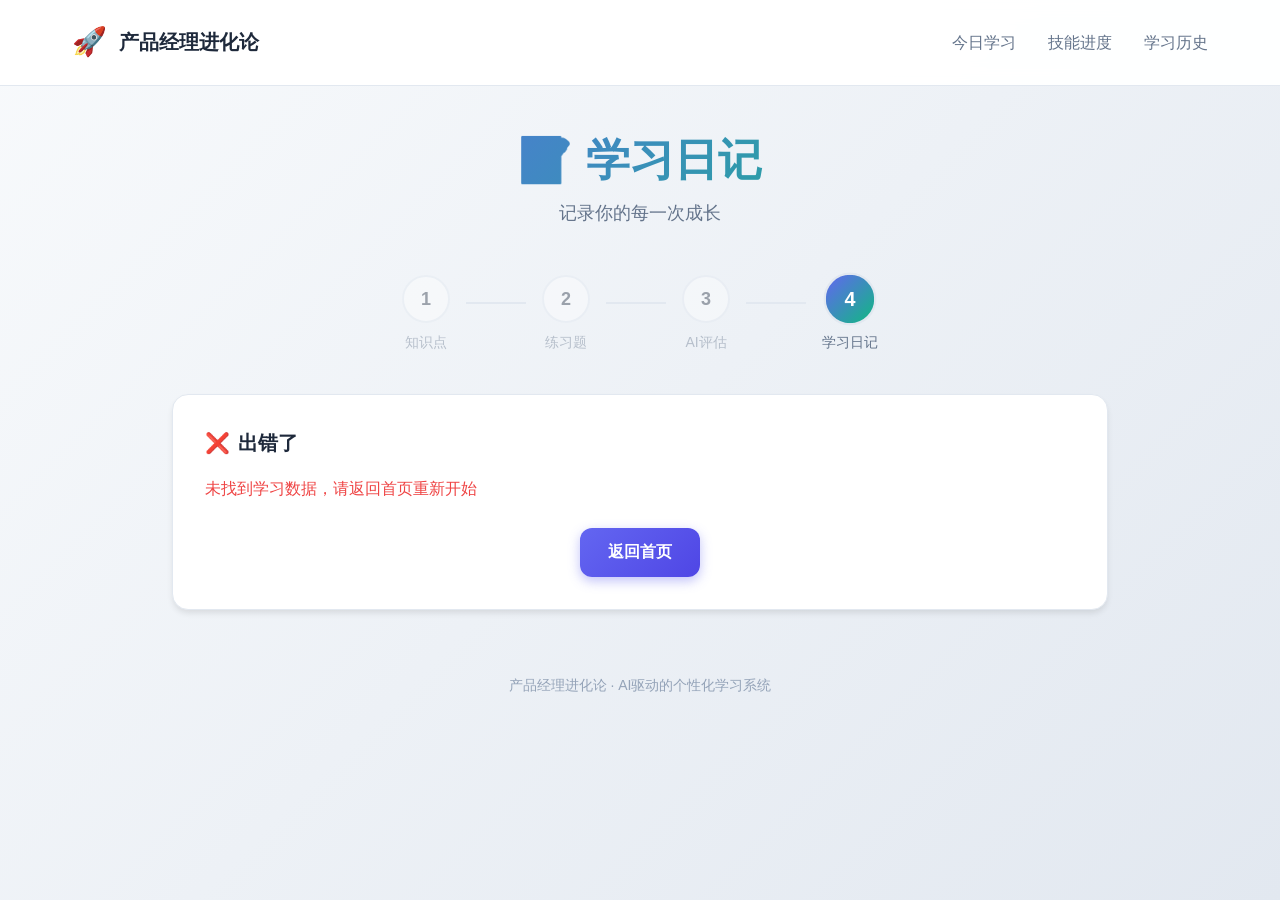
<file: templates/diary.html>
<!DOCTYPE html>
<html lang="zh-CN">
<head>
  <meta charset="UTF-8">
  <meta name="viewport" content="width=device-width, initial-scale=1.0">
  <title>学习日记 - 产品经理进化论</title>
  <link rel="stylesheet" href="/static/css/style.css">
</head>
<body>
  <nav class="navbar">
    <div class="navbar-inner">
      <a href="/" class="navbar-brand">
        <div class="logo">🚀</div>
        <span>产品经理进化论</span>
      </a>
      <ul class="navbar-nav">
        <li><a href="/">今日学习</a></li>
        <li><a href="/progress">技能进度</a></li>
        <li><a href="/history">学习历史</a></li>
      </ul>
    </div>
  </nav>

  <div class="main-container">
    <div class="hero">
      <h1>📝 学习日记</h1>
      <p>记录你的每一次成长</p>
    </div>

    <div class="steps">
      <div class="step-item completed">
        <div class="step-num">1</div>
        <div class="step-label">知识点</div>
      </div>
      <div class="step-line"></div>
      <div class="step-item completed">
        <div class="step-num">2</div>
        <div class="step-label">练习题</div>
      </div>
      <div class="step-line"></div>
      <div class="step-item completed">
        <div class="step-num">3</div>
        <div class="step-label">AI评估</div>
      </div>
      <div class="step-line"></div>
      <div class="step-item active">
        <div class="step-num">4</div>
        <div class="step-label">学习日记</div>
      </div>
    </div>

    <div id="main-content">
      <div class="card">
        <div class="card-title">
          <span>⏳</span> 正在生成今日学习日记...
        </div>
        <div class="card-content">
          <div class="loading" style="justify-content: center;">
            <div class="spinner"></div>
            <span>请稍候，正在生成学习日记...</span>
          </div>
        </div>
      </div>
    </div>

    <div class="footer">
      产品经理进化论 · AI驱动的个性化学习系统
    </div>
  </div>

    <script>
        document.addEventListener('DOMContentLoaded', () => {
            generateDiary();
        });

        function formatDate(dateStr) {
            const date = new Date(dateStr);
            const year = date.getFullYear();
            const month = date.getMonth() + 1;
            const day = date.getDate();
            const weekDays = ['周日', '周一', '周二', '周三', '周四', '周五', '周六'];
            const weekDay = weekDays[date.getDay()];
            return `${year}年${month}月${day}日 ${weekDay}`;
        }

        async function generateDiary() {
            const resultDataStr = localStorage.getItem('resultData');
            if (!resultDataStr) {
                showError('未找到学习数据，请返回首页重新开始');
                return;
            }

            const resultData = JSON.parse(resultDataStr);

            try {
                let userId = localStorage.getItem('pm_evolution_user_id');
                if (!userId) {
                    userId = 'default_user';
                }
                
                const resp = await fetch('/api/submit', {
                    method: 'POST',
                    headers: {
                        'Content-Type': 'application/json',
                        'X-User-Id': userId
                    },
                    body: JSON.stringify({
                        skill_name: resultData.skill_name,
                        knowledge_name: resultData.knowledge_name,
                        score: resultData.score,
                        eval_text: resultData.eval_text,
                        summary: resultData.summary || '',
                        strengths: resultData.strengths,
                        weaknesses: resultData.weaknesses
                    })
                });
                const data = await resp.json();

                displayDiary(data, resultData);
            } catch (error) {
                showError('生成日记失败，请重试');
            }
        }

        function displayDiary(data, resultData) {
            const todayCount = data.today_count || 1;
            
            const content = `
                <div class="card fade-in">
                    <div class="card-title">
                        <span>🎉</span> 本次学习完成！
                    </div>
                    <div class="card-content">
                        <div style="text-align: center; margin-bottom: 1.5rem;">
                            <span style="font-size: 5rem;">🎊</span>
                        </div>
                        <div style="padding: 1rem; background: #e0f2fe; border-radius: 8px; margin-bottom: 1.5rem; text-align: center;">
                            <div style="font-size: 1.25rem; font-weight: 600;">今日已学习 <span style="color: #3b82f6;">${todayCount}</span> 个知识点</div>
                        </div>
                        <div style="margin-bottom: 1.5rem; padding: 1rem; background: #f0fdf4; border-radius: 8px;">
                    <div style="margin-bottom: 0.5rem;"><strong>📅 学习日期：</strong>${formatDate(data.date)}</div>
                    <div style="margin-bottom: 0.5rem;"><strong>📚 技能领域：</strong>${resultData.skill_name}</div>
                    <div style="margin-bottom: 0.5rem;"><strong>🎯 知识点：</strong>${resultData.knowledge_name}</div>
                    <div style="margin-bottom: 0.5rem;"><strong>⭐ 得分：</strong>${resultData.score}/10</div>
                </div>
                        <div style="padding: 1.25rem; background: #fef3c7; border-radius: 8px; border-left: 4px solid #f59e0b;">
                            <strong>📝 学习日记</strong>
                            <div style="margin-top: 0.75rem; line-height: 1.8;">${data.diary}</div>
                        </div>
                    </div>
                </div>
                <div style="display: flex; gap: 1rem; justify-content: center; margin-top: 1.5rem;">
                    <a href="/progress" class="btn btn-secondary">
                        查看进度
                    </a>
                    <a href="/history" class="btn btn-secondary">
                        查看历史
                    </a>
                    <button class="btn btn-primary" onclick="learnMore()">
                        继续学习
                    </button>
                </div>
            `;

            document.getElementById('main-content').innerHTML = content;
        }

        async function learnMore() {
            // 调用LLM推荐接口获取下一个知识点
            const mainContent = document.getElementById('main-content');
            mainContent.innerHTML = `
                <div class="card fade-in">
                    <div class="card-content">
                        <div class="loading" style="justify-content: center; padding: 3rem 0;">
                            <div class="spinner"></div>
                            <span>正在为你推荐下一个知识点...</span>
                        </div>
                    </div>
                </div>
            `;
            
            try {
                // 获取用户ID
                let userId = localStorage.getItem('pm_evolution_user_id');
                if (!userId) {
                    userId = 'default_user';
                }
                
                const resp = await fetch('/api/next_recommendation', {
                    method: 'POST',
                    headers: {
                        'Content-Type': 'application/json',
                        'X-User-Id': userId
                    }
                });
                const recommendation = await resp.json();
                
                // 保存推荐结果到localStorage，供首页使用
                localStorage.setItem('nextRecommendation', JSON.stringify(recommendation));
                
                // 清除旧数据并跳转
                localStorage.removeItem('evalData');
                localStorage.removeItem('resultData');
                window.location.href = '/';
            } catch (error) {
                console.error('获取推荐失败:', error);
                // 失败时直接跳转首页
                localStorage.removeItem('evalData');
                localStorage.removeItem('resultData');
                window.location.href = '/';
            }
        }

        function showError(message) {
            document.getElementById('main-content').innerHTML = `
                <div class="card fade-in">
                    <div class="card-title">
                        <span>❌</span> 出错了
                    </div>
                    <div class="card-content">
                        <p style="color: #ef4444;">${message}</p>
                        <div style="text-align: center; margin-top: 1.5rem;">
                            <button class="btn btn-primary" onclick="goHome()">
                                返回首页
                            </button>
                        </div>
                    </div>
                </div>
            `;
        }

        function goHome() {
            localStorage.removeItem('evalData');
            localStorage.removeItem('resultData');
            window.location.href = '/';
        }
    </script>
</body>
</html>
</file>
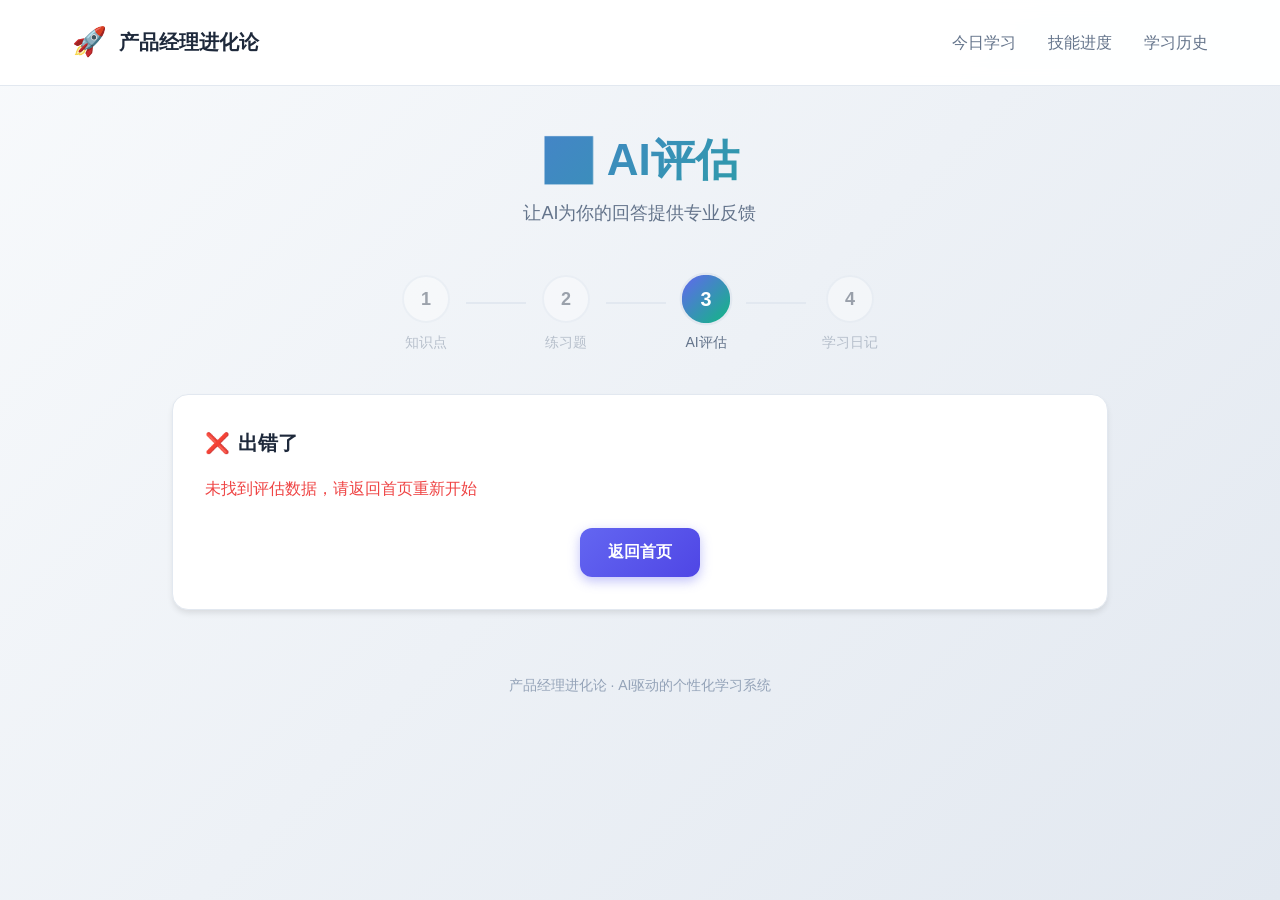
<file: templates/evaluate.html>
<!DOCTYPE html>
<html lang="zh-CN">
<head>
  <meta charset="UTF-8">
  <meta name="viewport" content="width=device-width, initial-scale=1.0">
  <title>AI评估 - 产品经理进化论</title>
  <link rel="stylesheet" href="/static/css/style.css">
</head>
<body>
  <nav class="navbar">
    <div class="navbar-inner">
      <a href="/" class="navbar-brand">
        <div class="logo">🚀</div>
        <span>产品经理进化论</span>
      </a>
      <ul class="navbar-nav">
        <li><a href="/">今日学习</a></li>
        <li><a href="/progress">技能进度</a></li>
        <li><a href="/history">学习历史</a></li>
      </ul>
    </div>
  </nav>

  <div class="main-container">
    <div class="hero">
      <h1>📊 AI评估</h1>
      <p>让AI为你的回答提供专业反馈</p>
    </div>

    <div class="steps">
      <div class="step-item completed">
        <div class="step-num">1</div>
        <div class="step-label">知识点</div>
      </div>
      <div class="step-line"></div>
      <div class="step-item completed">
        <div class="step-num">2</div>
        <div class="step-label">练习题</div>
      </div>
      <div class="step-line"></div>
      <div class="step-item active">
        <div class="step-num">3</div>
        <div class="step-label">AI评估</div>
      </div>
      <div class="step-line"></div>
      <div class="step-item">
        <div class="step-num">4</div>
        <div class="step-label">学习日记</div>
      </div>
    </div>

    <div id="main-content">
      <div class="card">
        <div class="card-title">
          <span>⏳</span> AI正在评估你的答案...
        </div>
        <div class="card-content">
          <div class="loading" style="justify-content: center;">
            <div class="spinner"></div>
            <span>请稍候，AI正在分析你的回答...</span>
          </div>
        </div>
      </div>
    </div>

    <div class="footer">
      产品经理进化论 · AI驱动的个性化学习系统
    </div>
  </div>

    <script>
        document.addEventListener('DOMContentLoaded', () => {
            evaluateAnswer();
        });

        async function evaluateAnswer() {
            const evalDataStr = localStorage.getItem('evalData');
            if (!evalDataStr) {
                showError('未找到评估数据，请返回首页重新开始');
                return;
            }

            const evalData = JSON.parse(evalDataStr);

            try {
                const resp = await fetch('/api/evaluate', {
                    method: 'POST',
                    headers: {'Content-Type': 'application/json'},
                    body: JSON.stringify({
                        question: evalData.question,
                        user_answer: evalData.user_answer,
                        reference: evalData.reference
                    })
                });
                const data = await resp.json();

                const resultData = {
                    ...evalData,
                    score: data.score,
                    eval_text: data.eval_text,
                    strengths: data.strengths || [],
                    weaknesses: data.weaknesses || [],
                    summary: data.summary || ''
                };

                localStorage.setItem('resultData', JSON.stringify(resultData));

                displayResult(data);
            } catch (error) {
                showError('评估失败，请重试');
            }
        }

        function displayResult(data) {
            const scoreColor = data.score >= 8 ? '#10b981' : data.score >= 6 ? '#f59e0b' : '#ef4444';
            
            // 从 eval_text 中提取建议部分
            let suggestion = '';
            if (data.eval_text && data.eval_text.includes('建议：')) {
                const parts = data.eval_text.split('建议：');
                if (parts.length > 1) {
                    suggestion = parts[1].trim();
                }
            }
            
            const content = `
                <div class="card fade-in">
                    <div class="card-title">
                        <span>📊</span> AI评估结果
                    </div>
                    <div class="card-content">
                        <div style="text-align: center; margin-bottom: 1.5rem;">
                            <div style="font-size: 4rem; font-weight: 800; color: ${scoreColor};">${data.score}/10</div>
                            <div style="color: #64748b; margin-top: 0.5rem;">${getScoreComment(data.score)}</div>
                        </div>
                        ${data.summary ? `
                            <div style="padding: 1rem; background: #f0fdf4; border-radius: 8px; margin-bottom: 1rem; border-left: 4px solid #10b981;">
                                <strong>💡 总结：</strong>${data.summary}
                            </div>
                        ` : ''}
                        ${data.strengths && data.strengths.length > 0 ? `
                            <div style="margin-bottom: 1rem;">
                                <strong>✅ 达标之处：</strong>
                                <ul style="margin-top: 0.5rem; padding-left: 1.5rem;">
                                    ${data.strengths.map(s => `<li>${s}</li>`).join('')}
                                </ul>
                            </div>
                        ` : ''}
                        ${data.weaknesses && data.weaknesses.length > 0 ? `
                            <div style="margin-bottom: 1rem;">
                                <strong>📌 不足之处：</strong>
                                <ul style="margin-top: 0.5rem; padding-left: 1.5rem;">
                                    ${data.weaknesses.map(w => `<li>${w}</li>`).join('')}
                                </ul>
                            </div>
                        ` : ''}
                        ${suggestion ? `
                            <div style="padding: 1rem; background: #eff6ff; border-radius: 8px; border-left: 4px solid #3b82f6;">
                                <strong>🎯 建议：</strong>${suggestion}
                            </div>
                        ` : ''}
                    </div>
                </div>
                <div style="display: flex; gap: 1rem; justify-content: center; margin-top: 1.5rem;">
                    <button class="btn btn-secondary" onclick="goBack()">
                        返回练习题
                    </button>
                    <button class="btn btn-primary" onclick="goToDiary()">
                        查看学习日记
                    </button>
                </div>
            `;

            document.getElementById('main-content').innerHTML = content;
        }

        function getScoreComment(score) {
            if (score >= 9) return '太棒了！继续保持！';
            if (score >= 8) return '优秀！表现出色！';
            if (score >= 7) return '良好！还可以更好！';
            if (score >= 6) return '及格！继续努力！';
            return '加油！多练习会更好！';
        }

        function goToDiary() {
            window.location.href = '/diary';
        }

        function goBack() {
            window.location.href = '/';
        }

        function showError(message) {
            document.getElementById('main-content').innerHTML = `
                <div class="card fade-in">
                    <div class="card-title">
                        <span>❌</span> 出错了
                    </div>
                    <div class="card-content">
                        <p style="color: #ef4444;">${message}</p>
                        <div style="text-align: center; margin-top: 1.5rem;">
                            <button class="btn btn-primary" onclick="goBack()">
                                返回首页
                            </button>
                        </div>
                    </div>
                </div>
            `;
        }
    </script>
</body>
</html>
</file>
<file: static/css/style.css>
/* 产品经理进化论 - 主样式表 */
:root {
  --primary: #6366f1;
  --primary-dark: #4f46e5;
  --secondary: #10b981;
  --secondary-dark: #059669;
  --accent: #f59e0b;
  --bg-main: #f8fafc;
  --bg-card: #ffffff;
  --text-primary: #1e293b;
  --text-secondary: #64748b;
  --text-muted: #94a3b8;
  --border: #e2e8f0;
  --shadow-sm: 0 1px 2px 0 rgba(0,0,0,0.05);
  --shadow-md: 0 4px 6px -1px rgba(0,0,0,0.1);
  --shadow-lg: 0 10px 15px -3px rgba(0,0,0,0.1);
  --radius-sm: 8px;
  --radius-md: 12px;
  --radius-lg: 16px;
}

* {
  margin: 0;
  padding: 0;
  box-sizing: border-box;
}

body {
  font-family: 'Inter', 'Noto Sans SC', -apple-system, BlinkMacSystemFont, 'Segoe UI', Roboto, sans-serif;
  background: linear-gradient(135deg, #f8fafc 0%, #e2e8f0 100%);
  color: var(--text-primary);
  line-height: 1.6;
  min-height: 100vh;
}

/* 导航栏 */
.navbar {
  background: rgba(255, 255, 255, 0.95);
  backdrop-filter: blur(10px);
  border-bottom: 1px solid var(--border);
  position: sticky;
  top: 0;
  z-index: 100;
}

.navbar-inner {
  max-width: 1200px;
  margin: 0 auto;
  padding: 1.25rem 2rem;
  display: flex;
  justify-content: space-between;
  align-items: center;
}

.navbar-brand {
  display: flex;
  align-items: center;
  gap: 0.75rem;
  text-decoration: none;
  color: var(--text-primary);
  font-weight: 700;
  font-size: 1.25rem;
}

.navbar-brand .logo {
  font-size: 1.75rem;
}

.navbar-nav {
  display: flex;
  gap: 2rem;
  list-style: none;
}

.navbar-nav a {
  text-decoration: none;
  color: var(--text-secondary);
  font-weight: 500;
  transition: color 0.2s;
  position: relative;
}

.navbar-nav a:hover,
.navbar-nav a.active {
  color: var(--primary);
}

.navbar-nav a.active::after {
  content: '';
  position: absolute;
  bottom: -4px;
  left: 0;
  right: 0;
  height: 2px;
  background: var(--primary);
  border-radius: 2px;
}

/* 主容器 */
.main-container {
  max-width: 1000px;
  margin: 0 auto;
  padding: 3rem 2rem 4rem;
}

/* Hero 区域 */
.hero {
  text-align: center;
  margin-bottom: 3rem;
}

.hero h1 {
  font-size: 2.75rem;
  font-weight: 800;
  background: linear-gradient(135deg, var(--primary) 0%, var(--secondary) 100%);
  -webkit-background-clip: text;
  -webkit-text-fill-color: transparent;
  background-clip: text;
  margin-bottom: 0.75rem;
  line-height: 1.2;
}

.hero p {
  font-size: 1.125rem;
  color: var(--text-secondary);
  max-width: 600px;
  margin: 0 auto;
}

/* 学习步骤 */
.steps {
  display: flex;
  align-items: center;
  justify-content: center;
  gap: 1rem;
  margin-bottom: 2.5rem;
  flex-wrap: wrap;
}

.step-item {
  display: flex;
  flex-direction: column;
  align-items: center;
  gap: 0.5rem;
  opacity: 0.4;
  transition: all 0.3s;
}

.step-item.active {
  opacity: 1;
}

.step-item.active .step-num {
  background: linear-gradient(135deg, var(--primary) 0%, var(--secondary) 100%);
  color: white;
  transform: scale(1.1);
}

.step-num {
  width: 48px;
  height: 48px;
  border-radius: 50%;
  background: var(--bg-card);
  border: 2px solid var(--border);
  display: flex;
  align-items: center;
  justify-content: center;
  font-weight: 700;
  font-size: 1.125rem;
  transition: all 0.3s;
}

.step-label {
  font-size: 0.875rem;
  font-weight: 500;
  color: var(--text-secondary);
  text-align: center;
}

.step-line {
  width: 60px;
  height: 2px;
  background: var(--border);
  margin-bottom: 1.5rem;
}

/* 卡片 */
.card {
  background: var(--bg-card);
  border-radius: var(--radius-lg);
  padding: 2rem;
  box-shadow: var(--shadow-md);
  border: 1px solid var(--border);
  margin-bottom: 1.5rem;
  transition: all 0.3s;
}

.card:hover {
  box-shadow: var(--shadow-lg);
  transform: translateY(-2px);
}

.card-title {
  font-size: 1.25rem;
  font-weight: 700;
  margin-bottom: 1rem;
  display: flex;
  align-items: center;
  gap: 0.5rem;
}

.card-content {
  color: var(--text-secondary);
  line-height: 1.8;
}

/* 统计网格 */
.stats-grid {
  display: grid;
  grid-template-columns: repeat(auto-fit, minmax(200px, 1fr));
  gap: 1.25rem;
  margin-bottom: 2.5rem;
}

.stat-card {
  background: linear-gradient(135deg, var(--primary) 0%, var(--primary-dark) 100%);
  color: white;
  padding: 1.75rem;
  border-radius: var(--radius-md);
  text-align: center;
  box-shadow: var(--shadow-md);
}

.stat-card:nth-child(2) {
  background: linear-gradient(135deg, var(--secondary) 0%, var(--secondary-dark) 100%);
}

.stat-card:nth-child(3) {
  background: linear-gradient(135deg, var(--accent) 0%, #d97706 100%);
}

.stat-card:nth-child(4) {
  background: linear-gradient(135deg, #8b5cf6 0%, #7c3aed 100%);
}

.stat-value {
  font-size: 2.25rem;
  font-weight: 800;
  margin-bottom: 0.25rem;
}

.stat-label {
  font-size: 0.875rem;
  opacity: 0.9;
  font-weight: 500;
}

/* 按钮 */
.btn {
  display: inline-flex;
  align-items: center;
  justify-content: center;
  gap: 0.5rem;
  padding: 0.875rem 1.75rem;
  font-size: 1rem;
  font-weight: 600;
  border: none;
  border-radius: var(--radius-md);
  cursor: pointer;
  transition: all 0.3s;
  text-decoration: none;
}

.btn-primary {
  background: linear-gradient(135deg, var(--primary) 0%, var(--primary-dark) 100%);
  color: white;
  box-shadow: 0 4px 12px rgba(99, 102, 241, 0.4);
}

.btn-primary:hover {
  transform: translateY(-2px);
  box-shadow: 0 6px 20px rgba(99, 102, 241, 0.5);
}

.btn-secondary {
  background: var(--bg-card);
  color: var(--text-primary);
  border: 2px solid var(--border);
}

.btn-secondary:hover {
  border-color: var(--primary);
  color: var(--primary);
}

/* 文本域 */
textarea {
  width: 100%;
  padding: 1rem;
  font-size: 1rem;
  font-family: inherit;
  border: 2px solid var(--border);
  border-radius: var(--radius-md);
  resize: vertical;
  min-height: 150px;
  transition: all 0.3s;
}

textarea:focus {
  outline: none;
  border-color: var(--primary);
  box-shadow: 0 0 0 3px rgba(99, 102, 241, 0.1);
}

/* 技能卡片 */
.skill-card {
  background: var(--bg-card);
  border-radius: var(--radius-lg);
  padding: 1.75rem;
  box-shadow: var(--shadow-md);
  border: 1px solid var(--border);
  margin-bottom: 1.25rem;
  cursor: pointer;
  transition: all 0.3s;
}

.skill-card:hover {
  transform: translateY(-3px);
  box-shadow: var(--shadow-lg);
}

.skill-header {
  display: flex;
  justify-content: space-between;
  align-items: center;
  margin-bottom: 1rem;
}

.skill-name {
  font-weight: 700;
  font-size: 1.125rem;
}

.skill-meta {
  display: flex;
  gap: 1rem;
  font-size: 0.875rem;
  color: var(--text-muted);
}

.progress-bar {
  height: 8px;
  background: var(--border);
  border-radius: 4px;
  overflow: hidden;
  margin-bottom: 1rem;
}

.progress-fill {
  height: 100%;
  background: linear-gradient(90deg, var(--primary) 0%, var(--secondary) 100%);
  border-radius: 4px;
  transition: width 0.8s ease-out;
}

.skill-points {
  display: none;
  padding-top: 1rem;
  border-top: 1px solid var(--border);
}

.skill-card.expanded .skill-points {
  display: block;
}

.skill-point-item {
  padding: 0.75rem 0;
  border-bottom: 1px dashed var(--border);
  display: flex;
  justify-content: space-between;
  align-items: center;
}

.skill-point-item:last-child {
  border-bottom: none;
}

.skill-point-name {
  font-size: 0.9375rem;
  color: var(--text-secondary);
}

.skill-point-badge {
  padding: 0.25rem 0.75rem;
  border-radius: 12px;
  font-size: 0.8125rem;
  font-weight: 600;
}

.badge-mastered {
  background: #d1fae5;
  color: var(--secondary-dark);
}

.badge-pending {
  background: #f1f5f9;
  color: var(--text-muted);
}

/* 历史记录 */
.history-card {
  background: var(--bg-card);
  border-radius: var(--radius-lg);
  padding: 1.5rem;
  box-shadow: var(--shadow-md);
  border: 1px solid var(--border);
  margin-bottom: 1.25rem;
  border-left: 4px solid var(--primary);
  transition: all 0.3s;
}

.history-card:hover {
  transform: translateX(4px);
  box-shadow: var(--shadow-lg);
}

.history-header {
  display: flex;
  justify-content: space-between;
  align-items: flex-start;
  margin-bottom: 1rem;
  flex-wrap: wrap;
  gap: 0.75rem;
}

.history-date {
  font-weight: 700;
  color: var(--text-secondary);
}

.history-score {
  font-size: 1.5rem;
  font-weight: 800;
  background: linear-gradient(135deg, var(--primary) 0%, var(--secondary) 100%);
  -webkit-background-clip: text;
  -webkit-text-fill-color: transparent;
  background-clip: text;
}

.history-skill {
  color: var(--text-secondary);
  font-size: 0.875rem;
  margin-bottom: 0.5rem;
}

.history-diary {
  color: var(--text-secondary);
  line-height: 1.7;
  padding-top: 1rem;
  border-top: 1px dashed var(--border);
}

/* 加载动画 */
.loading {
  display: flex;
  flex-direction: column;
  align-items: center;
  gap: 1rem;
  padding: 2rem;
}

.spinner {
  width: 48px;
  height: 48px;
  border: 4px solid var(--border);
  border-top-color: var(--primary);
  border-radius: 50%;
  animation: spin 1s linear infinite;
}

@keyframes spin {
  to { transform: rotate(360deg); }
}

/* 页脚 */
.footer {
  text-align: center;
  padding: 2rem;
  color: var(--text-muted);
  font-size: 0.875rem;
  margin-top: 2rem;
}

/* 响应式设计 */
@media (max-width: 768px) {
  .navbar-inner {
    padding: 1rem;
  }

  .navbar-nav {
    gap: 1rem;
  }

  .main-container {
    padding: 2rem 1rem 3rem;
  }

  .hero h1 {
    font-size: 2rem;
  }

  .steps {
    gap: 0.5rem;
  }

  .step-label {
    font-size: 0.75rem;
  }

  .step-line {
    width: 30px;
  }

  .stats-grid {
    grid-template-columns: repeat(2, 1fr);
  }
}

/* 动画效果 */
@keyframes fadeIn {
  from { opacity: 0; transform: translateY(20px); }
  to { opacity: 1; transform: translateY(0); }
}

.fade-in {
  animation: fadeIn 0.5s ease-out;
}

/* 日历组件 */
.calendar-wrapper {
  background: var(--bg-card);
  border-radius: var(--radius-lg);
  padding: 1.5rem;
  margin-bottom: 2rem;
  box-shadow: var(--shadow-md);
}

.calendar-header {
  display: flex;
  justify-content: center;
  align-items: center;
  margin-bottom: 1rem;
}

.calendar-month {
  font-size: 1.25rem;
  font-weight: 600;
  color: var(--text-primary);
}

.calendar-weekdays {
  display: grid;
  grid-template-columns: repeat(7, 1fr);
  gap: 0.5rem;
  text-align: center;
  font-weight: 600;
  color: var(--text-secondary);
  margin-bottom: 0.5rem;
  font-size: 0.875rem;
}

.calendar-grid {
  display: grid;
  grid-template-columns: repeat(7, 1fr);
  gap: 0.5rem;
}

.calendar-day {
  aspect-ratio: 1;
  display: flex;
  flex-direction: column;
  align-items: center;
  justify-content: center;
  border-radius: var(--radius-sm);
  position: relative;
  background: var(--bg-main);
  transition: all 0.2s;
}

.calendar-day.empty {
  background: transparent;
}

.calendar-day.has-learning {
  background: linear-gradient(135deg, var(--primary) 0%, var(--secondary) 100%);
  color: white;
  font-weight: 600;
}

.calendar-day.today {
}

.calendar-day .day-number {
  font-size: 0.875rem;
}

.calendar-day .learning-count {
  font-size: 0.625rem;
  background: rgba(255, 255, 255, 0.3);
  padding: 0.125rem 0.375rem;
  border-radius: 999px;
  margin-top: 0.125rem;
}

/* 日期卡片 */
.date-card {
  background: var(--bg-card);
  border-radius: var(--radius-lg);
  padding: 1.5rem;
  margin-bottom: 1.5rem;
  box-shadow: var(--shadow-md);
}

.date-header {
  display: flex;
  justify-content: space-between;
  align-items: center;
  margin-bottom: 1rem;
  padding-bottom: 1rem;
  border-bottom: 1px solid var(--border);
}

.date-title {
  font-weight: 600;
  color: var(--text-primary);
  font-size: 1.125rem;
}

.date-count {
  background: var(--primary);
  color: white;
  padding: 0.25rem 0.75rem;
  border-radius: 999px;
  font-size: 0.75rem;
  font-weight: 600;
}

/* 学习记录 */
.learning-record {
  padding: 1rem 0;
  border-bottom: 1px solid var(--border);
}

.learning-record:last-child {
  border-bottom: none;
  padding-bottom: 0;
}

.learning-record:first-of-type {
  padding-top: 0;
}

.record-main {
  display: flex;
  justify-content: space-between;
  align-items: flex-start;
  margin-bottom: 0.75rem;
}

.record-info {
  display: flex;
  flex-direction: column;
  gap: 0.25rem;
}

.record-skill {
  font-size: 0.875rem;
  color: var(--text-secondary);
}

.record-kp {
  font-size: 0.875rem;
  color: var(--text-primary);
  font-weight: 500;
}

.record-score {
  font-size: 1rem;
  font-weight: 700;
}

.record-diary {
  color: var(--text-secondary);
  font-size: 0.875rem;
  line-height: 1.7;
  padding: 0.75rem;
  background: var(--bg-main);
  border-radius: var(--radius-sm);
}

/* 历史页面左右布局 */
.history-layout {
  display: flex;
  gap: 2rem;
  margin-bottom: 2rem;
}

.history-main {
  flex: 7;  /* 占7成 */
}

.history-sidebar {
  flex: 3;  /* 占3成 */
  display: flex;
  flex-direction: column;
}

/* 侧边栏日历（缩小版） */
.history-sidebar .calendar-wrapper {
  padding: 1rem;
  margin-bottom: 0;
}

.history-sidebar .calendar-header {
  margin-bottom: 0.5rem;
}

.history-sidebar .calendar-month {
  font-size: 0.875rem;
}

.history-sidebar .calendar-weekdays {
  margin-bottom: 0.25rem;
}

.history-sidebar .calendar-weekdays div {
  font-size: 0.625rem;
  padding: 0.125rem 0;
}

.history-sidebar .calendar-grid {
  gap: 0.125rem;
}

.history-sidebar .calendar-day {
  padding: 0.125rem;
  font-size: 0.625rem;
  min-height: 28px;
}

.history-sidebar .calendar-day .day-number {
  font-size: 0.625rem;
}

.history-sidebar .calendar-day .learning-count {
  font-size: 0.5rem;
  padding: 0.03125rem 0.125rem;
}

/* 响应式：移动端堆叠布局 */
@media (max-width: 768px) {
  .history-layout {
    flex-direction: column;
  }

  .history-main,
  .history-sidebar {
    flex: none;
    width: 100%;
  }
}

/* 练习题区域 - 减少与知识点的间隙 */
#quiz-section {
  margin-top: 0.75rem;
}

/* 表格样式优化 */
.quiz-table {
  width: 100%;
  border-collapse: collapse;
  margin: 1rem 0;
  font-size: 0.875rem;
}

.quiz-table th,
.quiz-table td {
  border: 1px solid #d1d5db;
  padding: 0.75rem;
  text-align: left;
}

.quiz-table th {
  background: #f3f4f6;
  font-weight: 600;
  color: #374151;
}

.quiz-table td {
  background: #fff;
}

.quiz-table td input,
.quiz-table td textarea {
  width: 100%;
  border: none;
  background: transparent;
  font-size: inherit;
  color: inherit;
  resize: vertical;
  min-height: 2rem;
}

.quiz-table td input:focus,
.quiz-table td textarea:focus {
  outline: none;
  background: #fef3c7;
}

.quiz-table tr:hover td {
  background: #f9fafb;
}
</file>
